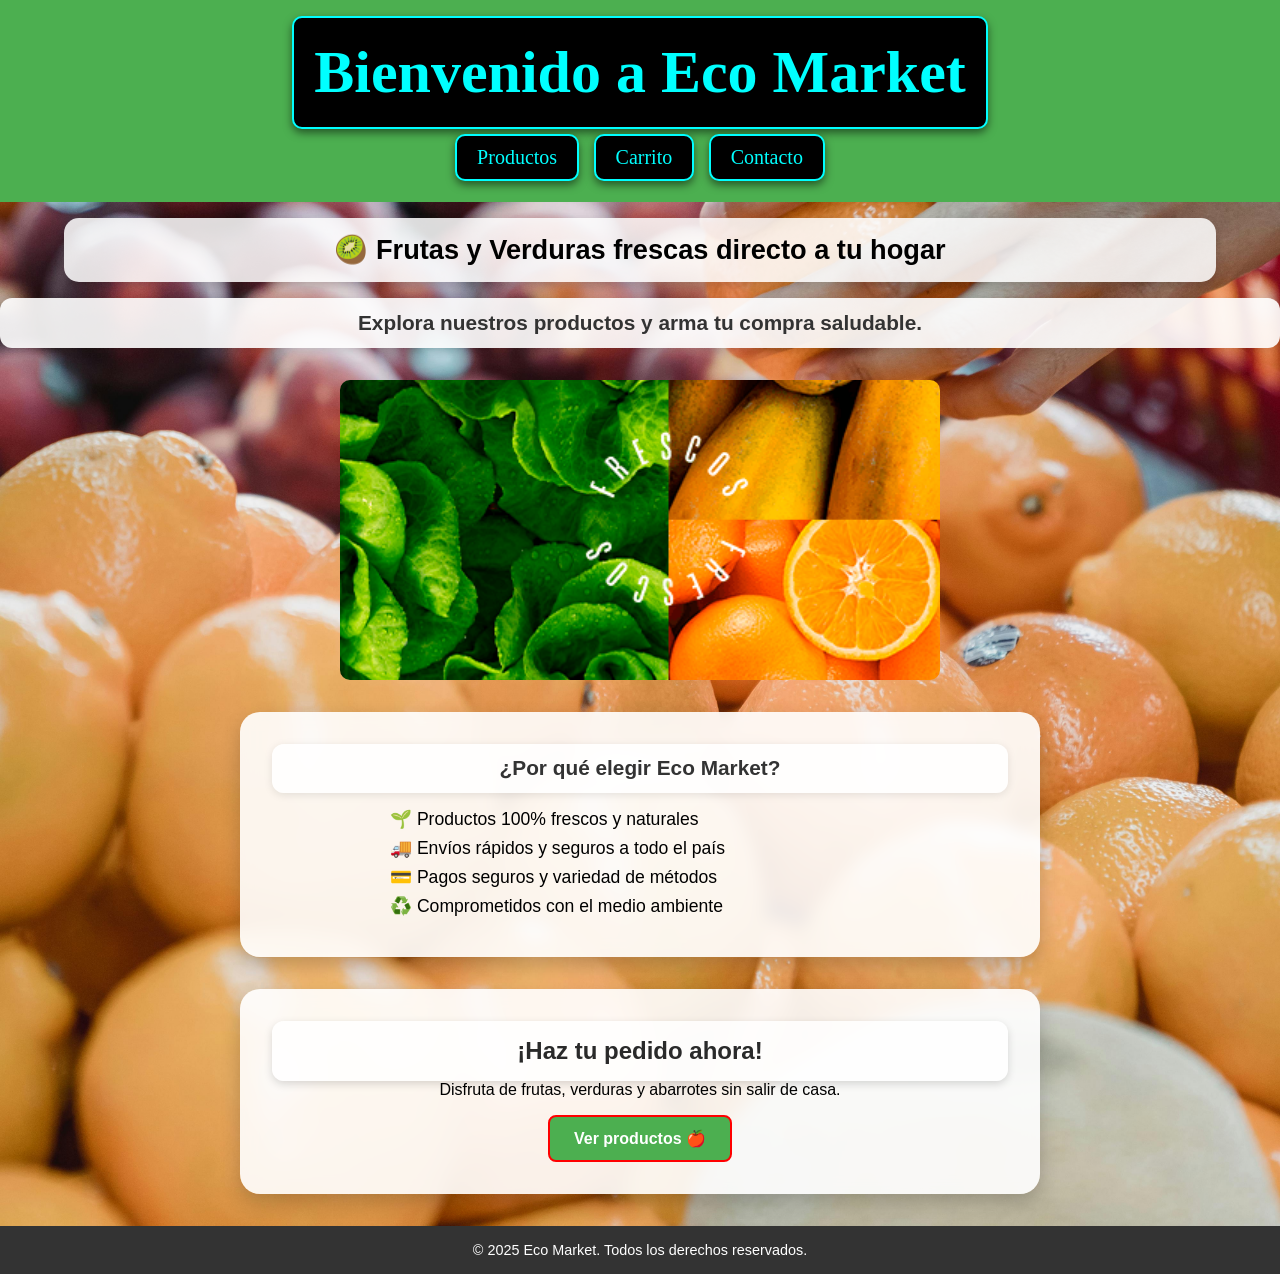
<file: index.html>
<!DOCTYPE html>
<html lang="es">

<head>
    <meta charset="UTF-8" />
    <meta name="viewport" content="width=device-width, initial-scale=1.0" />
    <title>Eco Market - Inicio</title>
    <link rel="stylesheet" href="css/style.css" />
</head>

<body>

    <header>
        <h1>Bienvenido a Eco Market</h1>
        <nav>
            <a href="productos.html">Productos</a>
            <a href="carrito.html">Carrito</a>
            <a href="contactos.html">Contacto</a>
        </nav>
    </header>
    <main>
        <h2 class="destacado">🥝 Frutas y Verduras frescas directo a tu hogar</h2>
        <p class="subtitulo">Explora nuestros productos y arma tu compra saludable.</p>

        <!-- Carrusel de ofertas dinámico -->
        <div class="carousel section">
            <div class="slides">
                <img src="frutas/oferta.jpg" alt="Oferta 1" />
                <img src="frutas/oferta2.jpg" alt="Oferta 2" />
                <img src="frutas/oferta3.jpg" alt="Oferta 3" />
            </div>
        </div>

        <!-- Sección informativa adicional -->
        <section class="info section tarjeta">
            <h3 class="subtitulo">¿Por qué elegir Eco Market?</h3>
            <ul>
                <li>🌱 Productos 100% frescos y naturales</li>
                <li>🚚 Envíos rápidos y seguros a todo el país</li>
                <li>💳 Pagos seguros y variedad de métodos</li>
                <li>♻️ Comprometidos con el medio ambiente</li>
            </ul>
        </section>

        <section class="cta section tarjeta">
            <h3>¡Haz tu pedido ahora!</h3>
            <p>Disfruta de frutas, verduras y abarrotes sin salir de casa.</p>
            <a href="productos.html" class="boton">Ver productos 🍎</a>
        </section>
    </main>

    <footer class="footer">
        © 2025 Eco Market. Todos los derechos reservados.
    </footer>
</body>

</html>
</file>
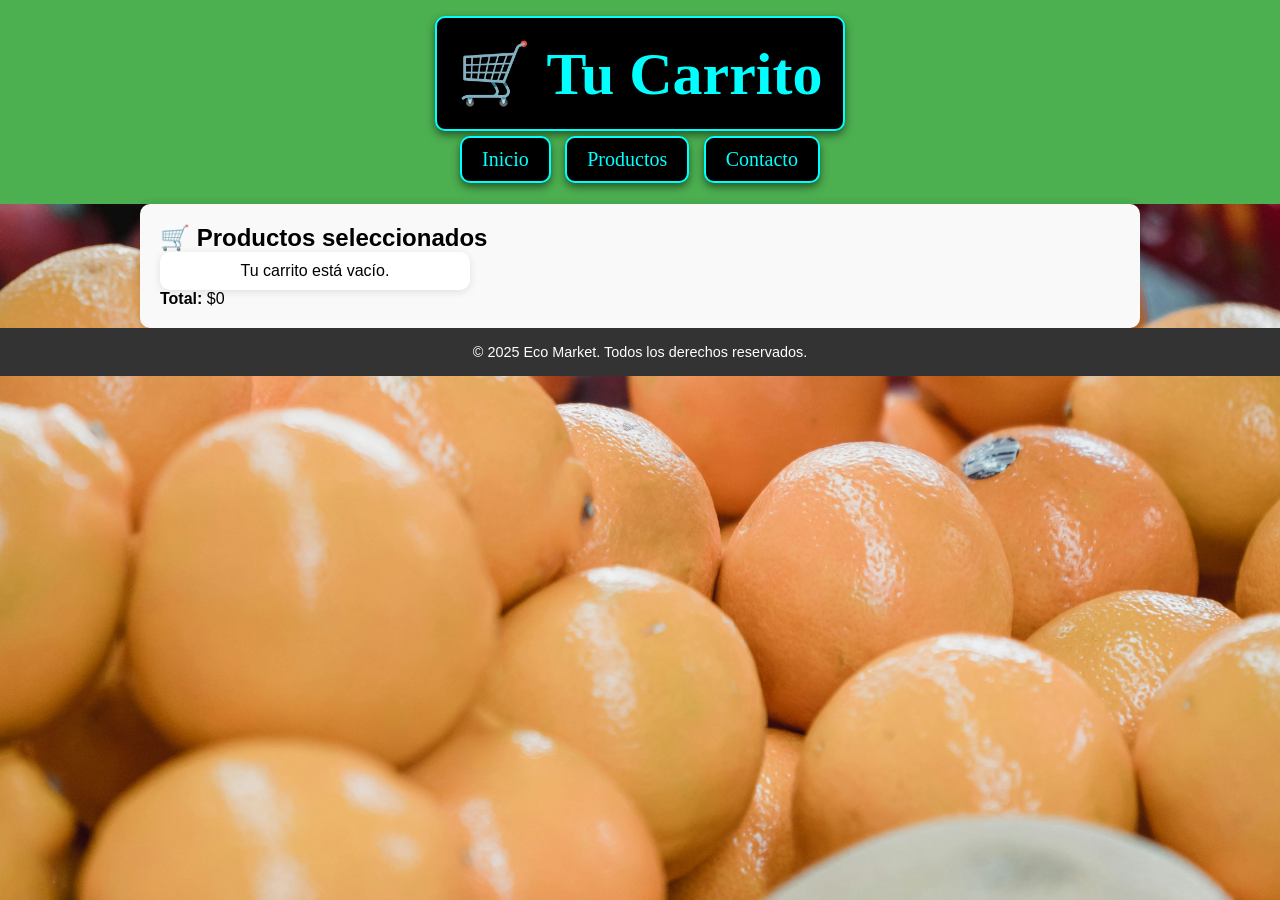
<file: carrito.html>
<!DOCTYPE html>
<html lang="es">

<head>
    <meta charset="UTF-8" />
    <meta name="viewport" content="width=device-width, initial-scale=1.0" />
    <title>Carrito - Frutiver Market</title>
    <link rel="stylesheet" href="css/style.css" />
</head>

<body>
    <header>
        <h1 class="carrito-header">🛒 Tu Carrito</h1>

        <nav>
            <a href="index.html">Inicio</a>
            <a href="productos.html">Productos</a>
            <a href="contactos.html">Contacto</a>
        </nav>
    </header>

    <div class="cart" id="cart">
        <h2>🛒 Productos seleccionados</h2>
        <ul id="cart-items" class="cart-grid"></ul>
        <p><strong>Total:</strong> $<span id="total">0</span></p>

    </div>

    <script src="java/jsss.js"></script>
    <footer class="footer">
        © 2025 Eco Market. Todos los derechos reservados.
    </footer>
</body>

</html>
</file>
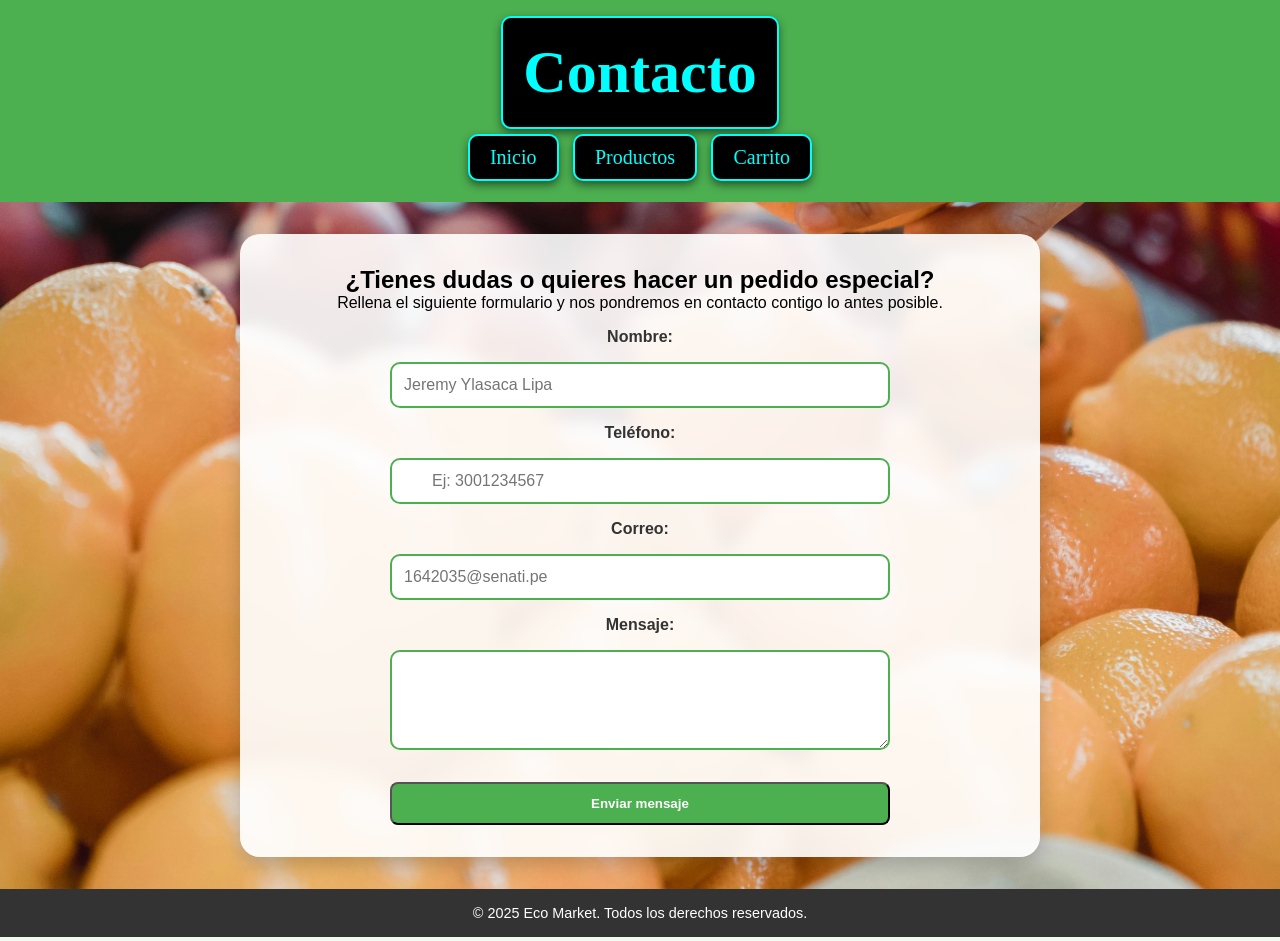
<file: contactos.html>
<!DOCTYPE html>
<html lang="es">

<head>
    <meta charset="UTF-8" />
    <meta name="viewport" content="width=device-width, initial-scale=1.0" />
    <title>Contacto - Frutiver Market</title>
    <link rel="stylesheet" href="css/style.css" />
</head>

<body>

    <header>
        <h1>Contacto</h1>
        <nav>
            <a href="index.html">Inicio</a>
            <a href="productos.html">Productos</a>
            <a href="carrito.html">Carrito</a>
        </nav>
    </header>

    <main>
        <section class="tarjeta section">
            <h2>¿Tienes dudas o quieres hacer un pedido especial?</h2>
            <p>Rellena el siguiente formulario y nos pondremos en contacto contigo lo antes posible.</p>

            <form class="formulario-contacto">
                <label for="nombre">Nombre:</label>
                <input type="text" id="nombre" name="nombre" required placeholder="Jeremy Ylasaca Lipa">

                <label for="telefono">Teléfono:</label>
                <input type="tel" id="telefono" name="telefono" pattern="[0-9]{10}" required placeholder="Ej: 3001234567">

                <label for="correo">Correo:</label>
                <input type="email" id="correo" name="correo" required placeholder="1642035@senati.pe">

                <label for="mensaje">Mensaje:</label>
                <textarea id="mensaje" name="mensaje" rows="4" required></textarea>

                <button type="submit" class="boton">Enviar mensaje</button>
            </form>
        </section>
    </main>
    <footer class="footer">
        © 2025 Eco Market. Todos los derechos reservados.
    </footer>
</body>

</html>
</file>
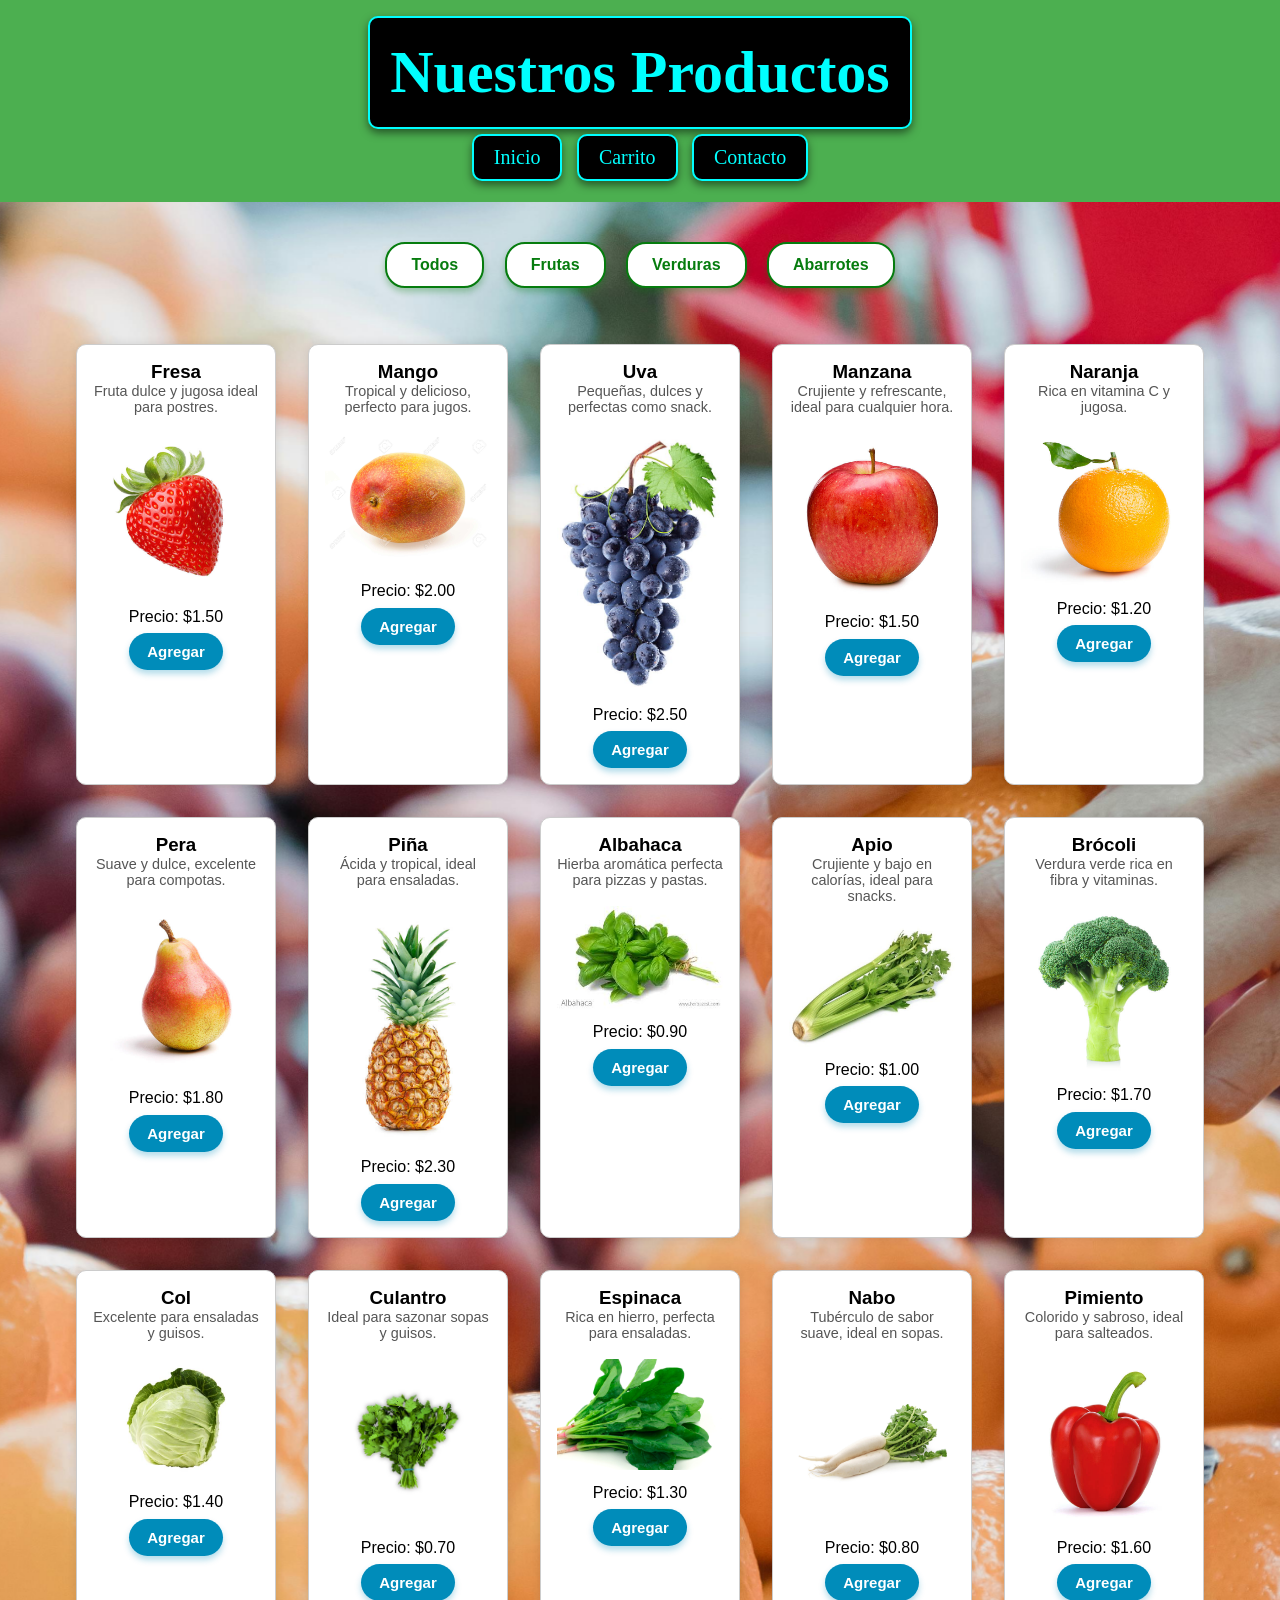
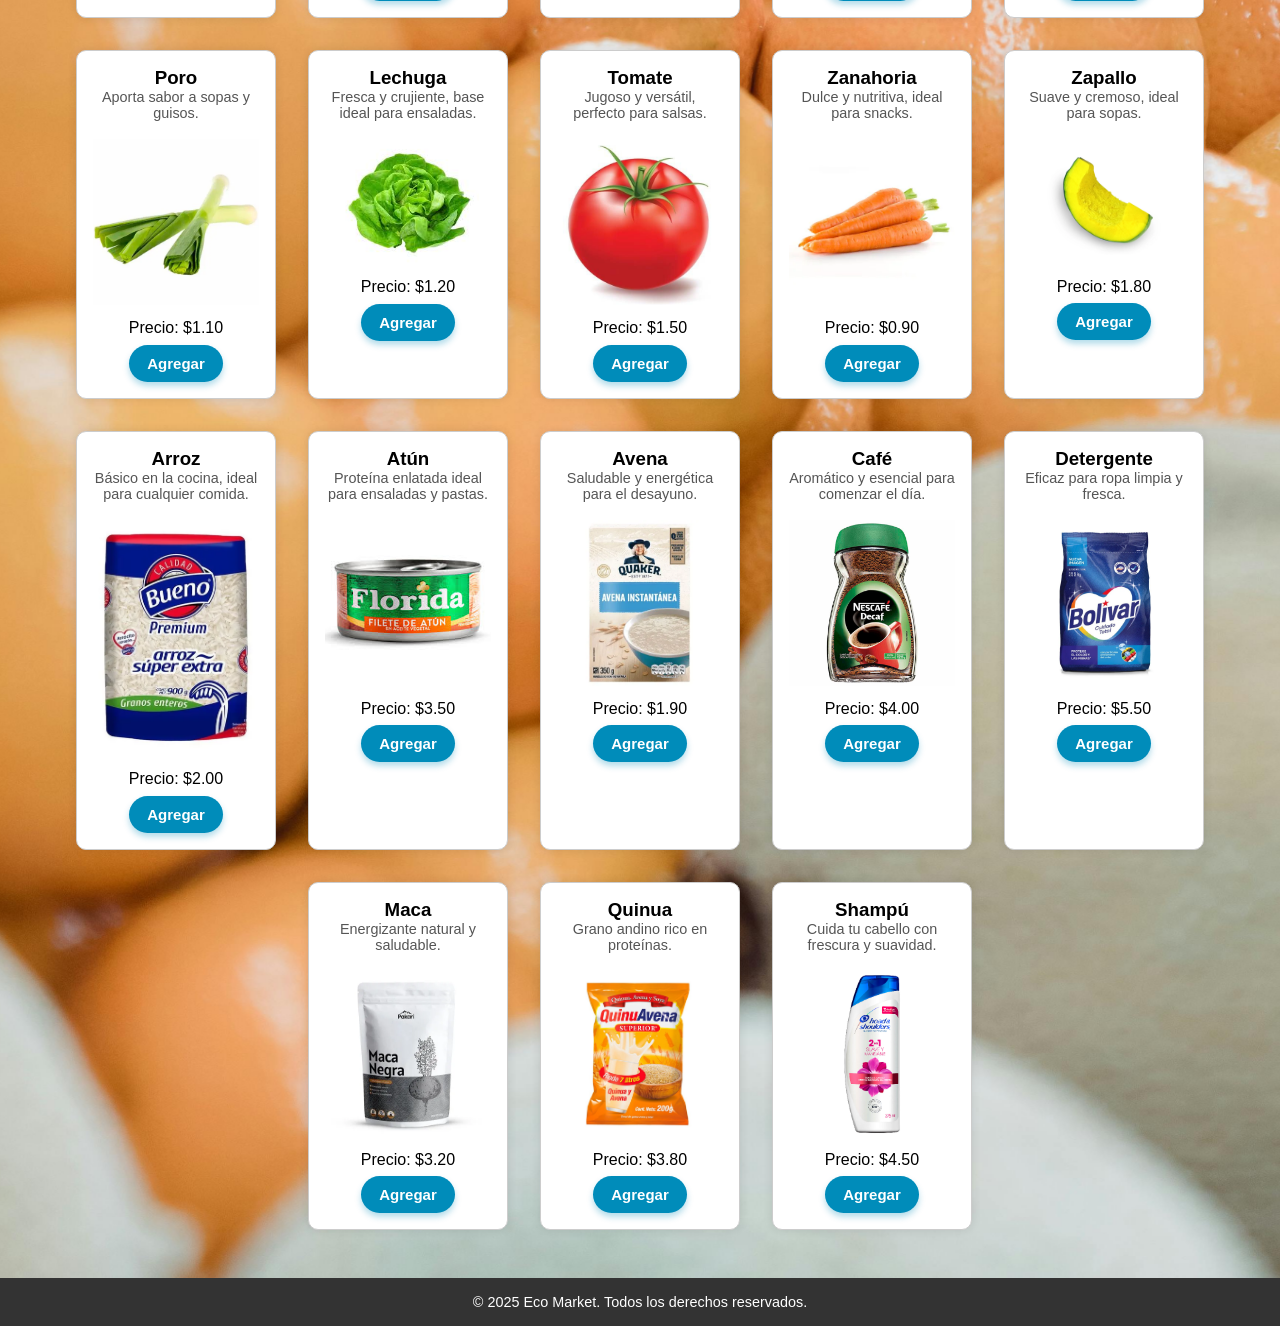
<file: productos.html>
<!DOCTYPE html>
<html lang="es">

<head>
    <meta charset="UTF-8" />
    <meta name="viewport" content="width=device-width, initial-scale=1.0" />
    <title>Productos - Frutiver Market</title>
    <link rel="stylesheet" href="css/style.css" />
</head>

<body>

    <header>
        <h1>Nuestros Productos</h1>
        <nav>
            <a href="index.html">Inicio</a>
            <a href="carrito.html">Carrito</a>
            <a href="contactos.html">Contacto</a>
        </nav>
    </header>
    <div class="filtros">
        <button onclick="filtrarCategoria('Todas')">Todos</button>
        <button onclick="filtrarCategoria('Frutas')">Frutas</button>
        <button onclick="filtrarCategoria('Verduras')">Verduras</button>
        <button onclick="filtrarCategoria('Abarrotes')">Abarrotes</button>

    </div>
    <div class="container" id="product-list">
    </div>

    <script src="java/jss.js"></script>
    <footer class="footer">
        © 2025 Eco Market. Todos los derechos reservados.
    </footer>
</body>

</html>
</file>
<file: css/style.css>
h1 {
    color: aqua;
    font-family: Tahoma;
    font-size: 60px;
    background-color: black;
    border: 2px solid aqua;
    border-radius: 10px;
    padding: 20px;
    display: inline-block;
    box-shadow: 0 4px 8px rgba(0, 0, 0, 0.5);
}

body {
    font-family: 'Arial', sans-serif;
    background: #f2f9f1;
    margin: 0;
    padding: 0;
    background-image: url(../frutas/fondo.jpg.jpg);
    background-size: cover;
    background-position: center;
    background-repeat: no-repeat;
    min-height: 100vh;
    font-family: Arial, sans-serif;
}

a {
    text-decoration: none;
    padding: 10px 15px;
    border: 2px solid red;
    border-radius: 5px;
    color: blue;
    transition: background-color 0.3s ease, color 0.3s ease;
}

a:hover {
    background-color: #4CAF50;
    color: yellow;
}

header {
    background-color: #4CAF50;
    color: white;
    padding: 1em;
    text-align: center;
}

main {
    text-align: center;
}

.container {
    display: flex;
    flex-wrap: wrap;
    justify-content: center;
    margin: 2em;
}

.product {
    background: white;
    border: 1px solid #ccc;
    border-radius: 10px;
    padding: 1em;
    margin: 1em;
    width: 200px;
    text-align: center;
    box-shadow: 0 0 10px rgba(0, 0, 0, 0.1);
}

.product button {
    background-color: #008CBA;
    /* Azul suave */
    color: white;
    border: none;
    padding: 10px 18px;
    cursor: pointer;
    margin-top: 0.5em;
    border-radius: 25px;
    font-weight: bold;
    font-size: 15px;
    transition: background-color 0.3s ease, transform 0.2s ease;
    box-shadow: 0 4px 6px rgba(0, 140, 186, 0.3);
}

.product button:hover {
    background-color: #005f7a;
    transform: scale(1.05);
}

.producto-img {
    width: 100%;
    height: auto;
    margin: 10px 0;
}

.producto-img-carrito {
    width: 60px;
    height: 60px;
    object-fit: cover;
    margin-right: 10px;
    vertical-align: middle;
    border-radius: 5px;
}

.filtros {
    text-align: center;
    margin: 2em 0;
}

.filtros button {
    margin: 0.5em;
    padding: 10px 15px;
    border: none;
    background-color: #067c0e;
    color: white;
    border-radius: 5px;
    cursor: pointer;
    transition: background-color 0.3s ease;
}

.filtros button:hover {
    background-color: #45a049;
}

#carrito-list button {
    background-color: #4CAF50;
    color: white;
    padding: 10px 20px;
    border: none;
    cursor: pointer;
    margin-top: 20px;
    font-size: 16px;
}

#carrito-list button:hover {
    background-color: #45a049;
}

.cart {
    padding: 20px;
    max-width: 1000px;
    margin: auto;
    background-color: #f9f9f9;
    border-radius: 10px;
    box-shadow: 0 0 10px rgba(0, 0, 0, 0.1);
}

.cart-grid {
    display: grid;
    grid-template-columns: repeat(3, 1fr);
    gap: 15px;
    padding: 0;
    list-style: none;
    width: 100%;
}

.cart-grid li {
    background-color: white;
    padding: 10px;
    border-radius: 10px;
    text-align: center;
    box-shadow: 0 2px 8px rgba(0, 0, 0, 0.1);
}

.cart-grid img {
    width: 100px;
    height: 100px;
    object-fit: cover;
    margin-bottom: 10px;
}

nav a {
    color: aqua;
    font-family: Tahoma;
    font-size: 20px;
    background-color: black;
    border: 2px solid aqua;
    border-radius: 10px;
    padding: 10px 20px;
    margin: 5px;
    display: inline-block;
    text-decoration: none;
    box-shadow: 0 4px 8px rgba(0, 0, 0, 0.5);
    transition: background-color 0.3s ease, color 0.3s ease;
}

nav a:hover {
    background-color: aqua;
    color: black;
}

.boton-comprar {
    background-color: #4CAF50;
    /* verde */
    color: white;
    padding: 12px 24px;
    border: none;
    border-radius: 8px;
    cursor: pointer;
    font-size: 16px;
    box-shadow: 0 4px 6px rgba(0, 0, 0, 0.1);
    margin-top: 20px;
    transition: background-color 0.3s ease;
}

.boton-comprar:hover {
    background-color: #45a049;
}

.descripcion {
    font-size: 0.9rem;
    color: #555;
    margin-bottom: 8px;
}

.filtros button {
    margin: 0.5em;
    padding: 12px 24px;
    font-size: 16px;
    font-weight: bold;
    background-color: white;
    color: #067c0e;
    border: 2px solid #067c0e;
    border-radius: 20px;
    cursor: pointer;
    transition: all 0.3s ease;
    box-shadow: 0 4px 6px rgba(6, 124, 14, 0.3);
}

.filtros button:hover {
    background-color: #067c0e;
    color: white;
    box-shadow: 0 6px 10px rgba(6, 124, 14, 0.4);
    transform: scale(1.05);
}


/* Carrusel dinámico */


/* Carrusel dinámico con tamaño fijo y responsive */

.carousel {
    max-width: 600px;
    margin: 2rem auto;
    overflow: hidden;
    border-radius: 10px;
}

.slides {
    display: flex;
    animation: slide 12s infinite;
    width: 300%;
    padding: 0;
    margin: 0;
}

.slides img {
    flex: 0 0 100%;
    width: 100%;
    height: 300px;
    object-fit: cover;
    display: block;
}


/* Animaciones suaves para secciones */

.section {
    opacity: 0;
    transform: translateY(30px);
    animation: fadeInUp 1s ease forwards;
    animation-delay: 0.2s;
}

@keyframes slide {
    0% {
        transform: translateX(0%);
    }
    33% {
        transform: translateX(-100%);
    }
    66% {
        transform: translateX(-200%);
    }
    100% {
        transform: translateX(0%);
    }
}

* {
    box-sizing: border-box;
    margin: 0;
    padding: 0;
}


/* Botón de llamado a la acción */

.boton {
    display: inline-block;
    margin-top: 1rem;
    padding: 0.75rem 1.5rem;
    background-color: #4CAF50;
    color: #fff;
    text-decoration: none;
    border-radius: 8px;
    font-weight: bold;
    transition: background-color 0.3s ease;
}

.boton:hover {
    background-color: #388E3C;
}

.info ul {
    list-style: none;
    padding-left: 0;
}

.info ul li {
    margin: 0.5rem 0;
    font-size: 1.1rem;
    display: flex;
    align-items: center;
}

.info,
.cta {
    text-align: center;
    max-width: 400px;
    margin: 2rem auto;
    padding: 1rem;
}

.tarjeta {
    background-color: rgba(255, 255, 255, 0.9);
    border-radius: 20px;
    padding: 2rem;
    margin: 2rem auto;
    max-width: 800px;
    box-shadow: 0 8px 20px rgba(0, 0, 0, 0.2);
    text-align: center;
    backdrop-filter: blur(8px);
    animation: fadeInUp 1s ease forwards;
    transform: translateY(30px);
    opacity: 0;
}

.tarjeta ul {
    list-style: none;
    padding: 0;
    margin-top: 1rem;
}

.tarjeta ul li {
    text-align: left;
    margin: 0.5rem auto;
    max-width: 500px;
    display: flex;
    align-items: center;
    gap: 0.5rem;
    font-size: 1.1rem;
}


/* Animación */

@keyframes fadeInUp {
    to {
        opacity: 1;
        transform: translateY(0);
    }
}

.tarjeta:hover {
    transform: translateY(-5px);
    box-shadow: 0 12px 24px rgba(0, 0, 0, 0.3);
    transition: all 0.3s ease;
}


/* Estilo del formulario de contacto */

.formulario-contacto {
    display: flex;
    flex-direction: column;
    gap: 1rem;
    margin-top: 1rem;
    max-width: 500px;
    margin-left: auto;
    margin-right: auto;
}

.formulario-contacto input,
.formulario-contacto textarea {
    padding: 12px;
    border: 2px solid #4CAF50;
    border-radius: 10px;
    font-size: 16px;
    transition: border-color 0.3s ease, box-shadow 0.3s ease;
}

.formulario-contacto input:focus,
.formulario-contacto textarea:focus {
    border-color: #067c0e;
    box-shadow: 0 0 8px rgba(6, 124, 14, 0.4);
    outline: none;
}

.formulario-contacto label {
    font-weight: bold;
    color: #333;
}


/* Animación para sección contacto */

.section {
    opacity: 0;
    transform: translateY(30px);
    animation: fadeInUp 1s ease forwards;
    animation-delay: 0.2s;
}

#telefono {
    background-image: url('https://cdn-icons-png.flaticon.com/512/159/159832.png');
    background-size: 20px;
    background-repeat: no-repeat;
    background-position: 10px center;
    padding-left: 40px;
}

.footer {
    background-color: #333;
    color: #fff;
    text-align: center;
    padding: 1rem;
    font-size: 0.9rem;
    position: relative;
    bottom: 0;
    width: 100%;
    opacity: 0;
    animation: fadeInUp 1s ease forwards;
    animation-delay: 0.5s;
}


/* Estilo general para textos destacados */

.destacado {
    background-color: rgba(255, 255, 255, 0.85);
    padding: 1rem 1.5rem;
    border-radius: 15px;
    font-family: 'Segoe UI', sans-serif;
    font-size: 1.7rem;
    font-weight: 700;
    text-align: center;
    box-shadow: 0 4px 10px rgba(0, 0, 0, 0.15);
    margin: 1rem auto;
    max-width: 90%;
}


/* Subtítulos con estilo */

.subtitulo {
    background-color: rgba(255, 255, 255, 0.9);
    padding: 0.8rem 1.2rem;
    border-radius: 12px;
    font-size: 1.3rem;
    font-weight: 600;
    text-align: center;
    color: #333;
    box-shadow: 0 2px 8px rgba(0, 0, 0, 0.1);
    margin-bottom: 1rem;
}


/* Llamado a la acción */

.cta h3 {
    background-color: #ffffffd9;
    padding: 1rem;
    border-radius: 12px;
    font-size: 1.5rem;
    font-weight: 700;
    text-align: center;
    color: #2a2a2a;
    box-shadow: 0 3px 8px rgba(0, 0, 0, 0.15);
}
</file>
